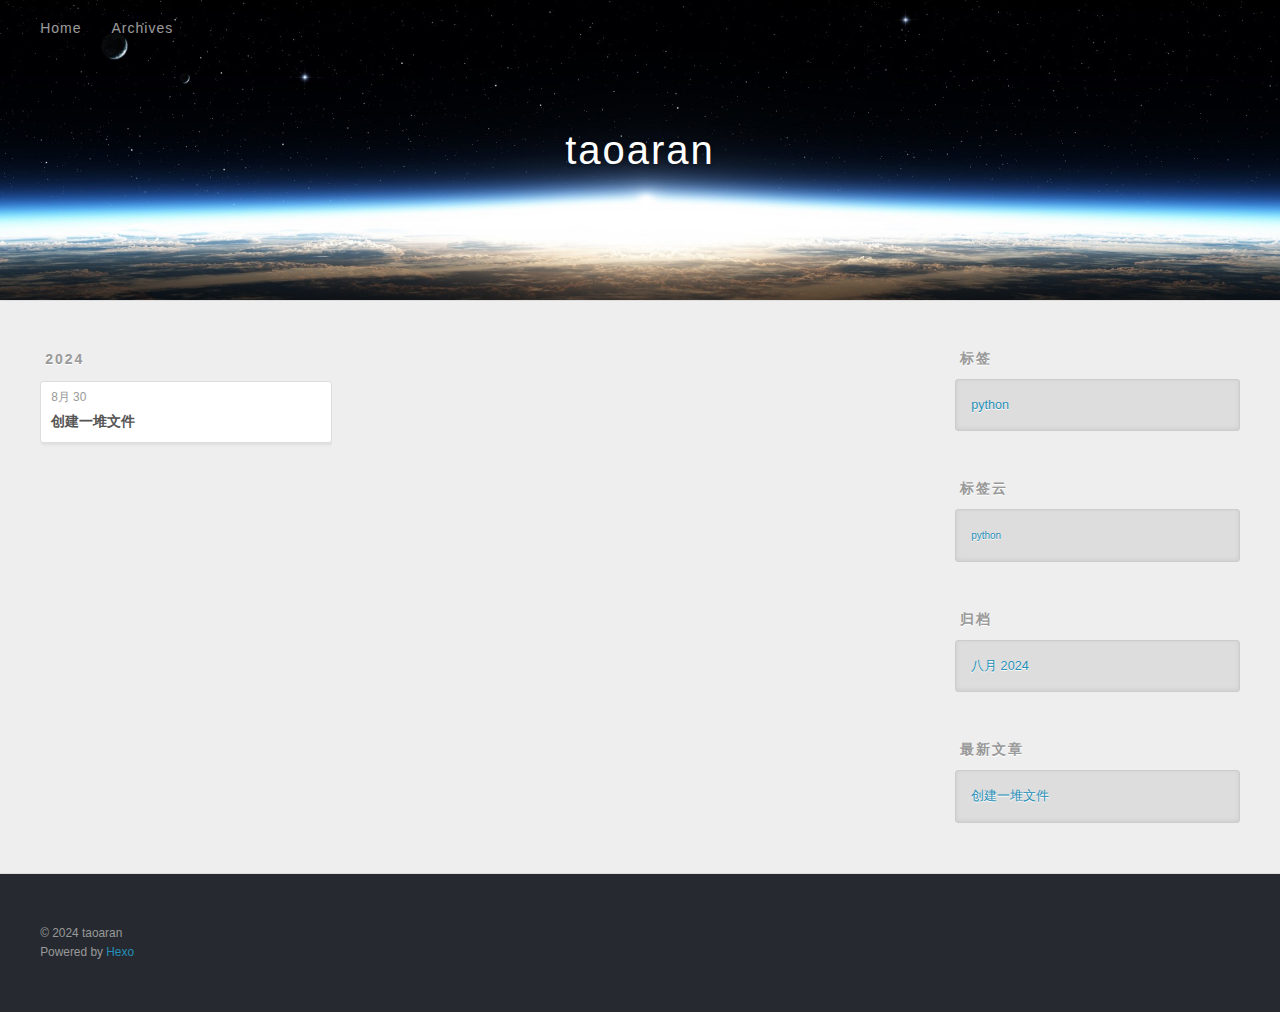
<file: archives/index.html>
<!DOCTYPE html>
<html>
<head>
  <meta charset="utf-8">
  
  
  <title>归档 | taoaran</title>
  <meta name="viewport" content="width=device-width, initial-scale=1, shrink-to-fit=no">
  <meta property="og:type" content="website">
<meta property="og:title" content="taoaran">
<meta property="og:url" content="http://example.com/archives/index.html">
<meta property="og:site_name" content="taoaran">
<meta property="og:locale" content="zh_CN">
<meta property="article:author" content="taoaran">
<meta name="twitter:card" content="summary">
  
    <link rel="alternate" href="/atom.xml" title="taoaran" type="application/atom+xml">
  
  
    <link rel="shortcut icon" href="/favicon.png">
  
  
  
<link rel="stylesheet" href="/css/style.css">

  
    
<link rel="stylesheet" href="/fancybox/jquery.fancybox.min.css">

  
  
<meta name="generator" content="Hexo 7.3.0"></head>

<body>
  <div id="container">
    <div id="wrap">
      <header id="header">
  <div id="banner"></div>
  <div id="header-outer" class="outer">
    <div id="header-title" class="inner">
      <h1 id="logo-wrap">
        <a href="/" id="logo">taoaran</a>
      </h1>
      
    </div>
    <div id="header-inner" class="inner">
      <nav id="main-nav">
        <a id="main-nav-toggle" class="nav-icon"><span class="fa fa-bars"></span></a>
        
          <a class="main-nav-link" href="/">Home</a>
        
          <a class="main-nav-link" href="/archives">Archives</a>
        
      </nav>
      <nav id="sub-nav">
        
        
          <a class="nav-icon" href="/atom.xml" title="RSS 订阅"><span class="fa fa-rss"></span></a>
        
        <a class="nav-icon nav-search-btn" title="搜索"><span class="fa fa-search"></span></a>
      </nav>
      <div id="search-form-wrap">
        <form action="//google.com/search" method="get" accept-charset="UTF-8" class="search-form"><input type="search" name="q" class="search-form-input" placeholder="搜索"><button type="submit" class="search-form-submit">&#xF002;</button><input type="hidden" name="sitesearch" value="http://example.com"></form>
      </div>
    </div>
  </div>
</header>

      <div class="outer">
        <section id="main">
  
  
    
    
      
      
      <section class="archives-wrap">
        <div class="archive-year-wrap">
          <a href="/archives/2024" class="archive-year">2024</a>
        </div>
        <div class="archives">
    
    <article class="archive-article archive-type-post">
  <div class="archive-article-inner">
    <header class="archive-article-header">
      <a href="/2024/08/30/%E5%88%9B%E5%BB%BA%E4%B8%80%E5%A0%86%E6%96%87%E4%BB%B6/" class="archive-article-date">
  <time class="dt-published" datetime="2024-08-30T00:57:39.000Z" itemprop="datePublished">8月 30</time>
</a>
      
  
    <h1 itemprop="name">
      <a class="archive-article-title" href="/2024/08/30/%E5%88%9B%E5%BB%BA%E4%B8%80%E5%A0%86%E6%96%87%E4%BB%B6/">创建一堆文件</a>
    </h1>
  

    </header>
  </div>
</article>
  
  
    </div></section>
  


</section>
        
          <aside id="sidebar">
  
    

  
    
  <div class="widget-wrap">
    <h3 class="widget-title">标签</h3>
    <div class="widget">
      <ul class="tag-list" itemprop="keywords"><li class="tag-list-item"><a class="tag-list-link" href="/tags/python/" rel="tag">python</a></li></ul>
    </div>
  </div>


  
    
  <div class="widget-wrap">
    <h3 class="widget-title">标签云</h3>
    <div class="widget tagcloud">
      <a href="/tags/python/" style="font-size: 10px;">python</a>
    </div>
  </div>

  
    
  <div class="widget-wrap">
    <h3 class="widget-title">归档</h3>
    <div class="widget">
      <ul class="archive-list"><li class="archive-list-item"><a class="archive-list-link" href="/archives/2024/08/">八月 2024</a></li></ul>
    </div>
  </div>


  
    
  <div class="widget-wrap">
    <h3 class="widget-title">最新文章</h3>
    <div class="widget">
      <ul>
        
          <li>
            <a href="/2024/08/30/%E5%88%9B%E5%BB%BA%E4%B8%80%E5%A0%86%E6%96%87%E4%BB%B6/">创建一堆文件</a>
          </li>
        
      </ul>
    </div>
  </div>

  
</aside>
        
      </div>
      <footer id="footer">
  
  <div class="outer">
    <div id="footer-info" class="inner">
      
      &copy; 2024 taoaran<br>
      Powered by <a href="https://hexo.io/" target="_blank">Hexo</a>
    </div>
  </div>
</footer>

    </div>
    <nav id="mobile-nav">
  
    <a href="/" class="mobile-nav-link">Home</a>
  
    <a href="/archives" class="mobile-nav-link">Archives</a>
  
</nav>
    


<script src="/js/jquery-3.6.4.min.js"></script>



  
<script src="/fancybox/jquery.fancybox.min.js"></script>




<script src="/js/script.js"></script>





  </div>
</body>
</html>
</file>
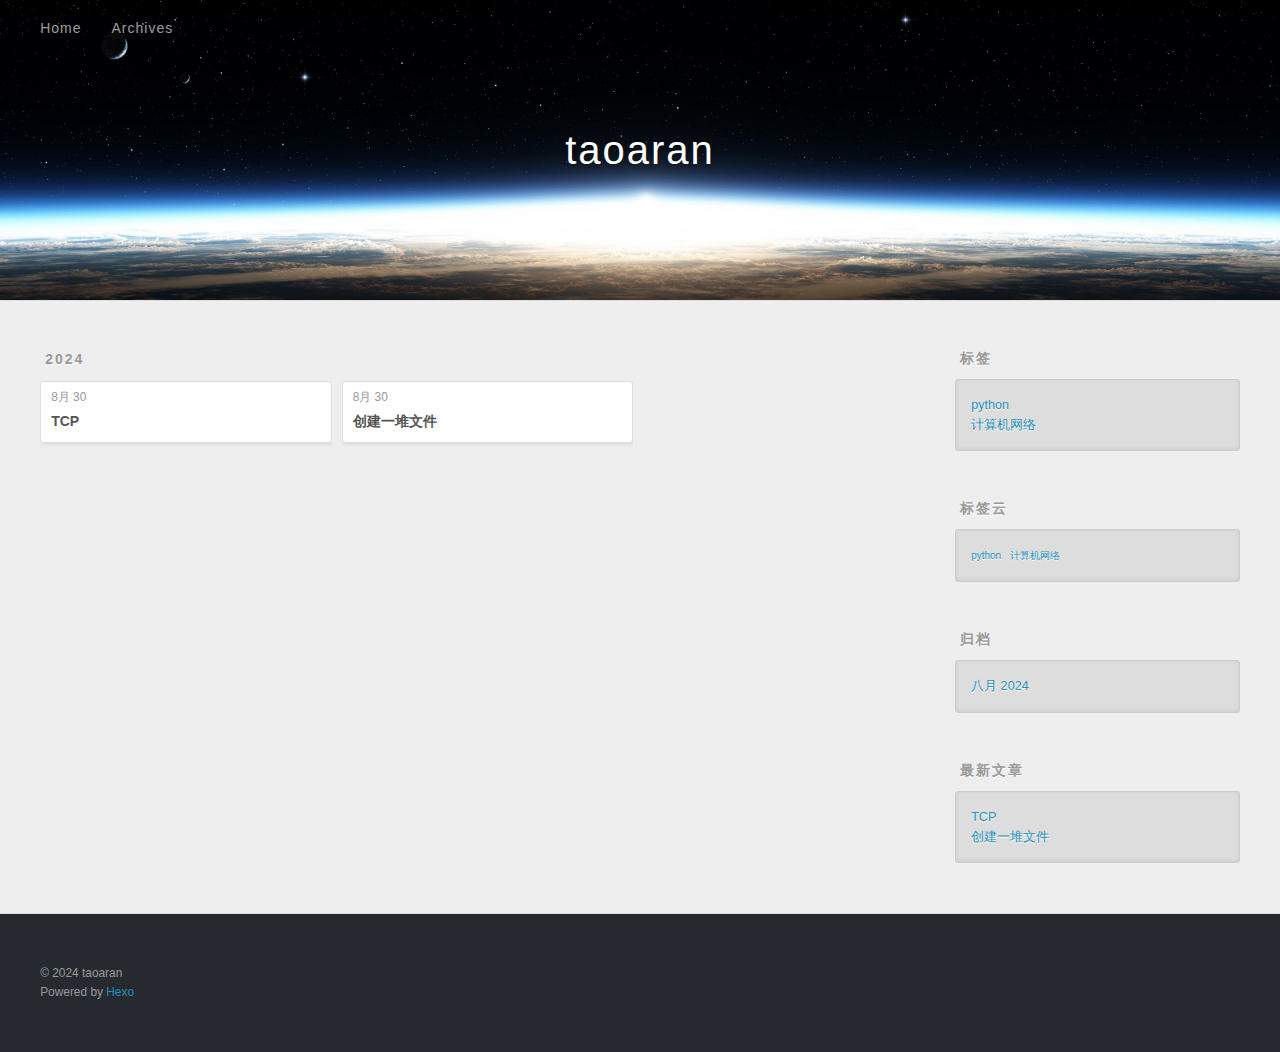
<file: archives/2024/index.html>
<!DOCTYPE html>
<html>
<head>
  <meta charset="utf-8">
  
  
  <title>归档: 2024 | taoaran</title>
  <meta name="viewport" content="width=device-width, initial-scale=1, shrink-to-fit=no">
  <meta property="og:type" content="website">
<meta property="og:title" content="taoaran">
<meta property="og:url" content="http://example.com/archives/2024/index.html">
<meta property="og:site_name" content="taoaran">
<meta property="og:locale" content="zh_CN">
<meta property="article:author" content="taoaran">
<meta name="twitter:card" content="summary">
  
    <link rel="alternate" href="/atom.xml" title="taoaran" type="application/atom+xml">
  
  
    <link rel="shortcut icon" href="/favicon.png">
  
  
  
<link rel="stylesheet" href="/css/style.css">

  
    
<link rel="stylesheet" href="/fancybox/jquery.fancybox.min.css">

  
  
<meta name="generator" content="Hexo 7.3.0"></head>

<body>
  <div id="container">
    <div id="wrap">
      <header id="header">
  <div id="banner"></div>
  <div id="header-outer" class="outer">
    <div id="header-title" class="inner">
      <h1 id="logo-wrap">
        <a href="/" id="logo">taoaran</a>
      </h1>
      
    </div>
    <div id="header-inner" class="inner">
      <nav id="main-nav">
        <a id="main-nav-toggle" class="nav-icon"><span class="fa fa-bars"></span></a>
        
          <a class="main-nav-link" href="/">Home</a>
        
          <a class="main-nav-link" href="/archives">Archives</a>
        
      </nav>
      <nav id="sub-nav">
        
        
          <a class="nav-icon" href="/atom.xml" title="RSS 订阅"><span class="fa fa-rss"></span></a>
        
        <a class="nav-icon nav-search-btn" title="搜索"><span class="fa fa-search"></span></a>
      </nav>
      <div id="search-form-wrap">
        <form action="//google.com/search" method="get" accept-charset="UTF-8" class="search-form"><input type="search" name="q" class="search-form-input" placeholder="搜索"><button type="submit" class="search-form-submit">&#xF002;</button><input type="hidden" name="sitesearch" value="http://example.com"></form>
      </div>
    </div>
  </div>
</header>

      <div class="outer">
        <section id="main">
  
  
    
    
      
      
      <section class="archives-wrap">
        <div class="archive-year-wrap">
          <a href="/archives/2024" class="archive-year">2024</a>
        </div>
        <div class="archives">
    
    <article class="archive-article archive-type-post">
  <div class="archive-article-inner">
    <header class="archive-article-header">
      <a href="/2024/08/30/TCP/" class="archive-article-date">
  <time class="dt-published" datetime="2024-08-30T03:12:48.000Z" itemprop="datePublished">8月 30</time>
</a>
      
  
    <h1 itemprop="name">
      <a class="archive-article-title" href="/2024/08/30/TCP/">TCP</a>
    </h1>
  

    </header>
  </div>
</article>
  
    
    
    <article class="archive-article archive-type-post">
  <div class="archive-article-inner">
    <header class="archive-article-header">
      <a href="/2024/08/30/%E5%88%9B%E5%BB%BA%E4%B8%80%E5%A0%86%E6%96%87%E4%BB%B6/" class="archive-article-date">
  <time class="dt-published" datetime="2024-08-30T00:57:39.000Z" itemprop="datePublished">8月 30</time>
</a>
      
  
    <h1 itemprop="name">
      <a class="archive-article-title" href="/2024/08/30/%E5%88%9B%E5%BB%BA%E4%B8%80%E5%A0%86%E6%96%87%E4%BB%B6/">创建一堆文件</a>
    </h1>
  

    </header>
  </div>
</article>
  
  
    </div></section>
  


</section>
        
          <aside id="sidebar">
  
    

  
    
  <div class="widget-wrap">
    <h3 class="widget-title">标签</h3>
    <div class="widget">
      <ul class="tag-list" itemprop="keywords"><li class="tag-list-item"><a class="tag-list-link" href="/tags/python/" rel="tag">python</a></li><li class="tag-list-item"><a class="tag-list-link" href="/tags/%E8%AE%A1%E7%AE%97%E6%9C%BA%E7%BD%91%E7%BB%9C/" rel="tag">计算机网络</a></li></ul>
    </div>
  </div>


  
    
  <div class="widget-wrap">
    <h3 class="widget-title">标签云</h3>
    <div class="widget tagcloud">
      <a href="/tags/python/" style="font-size: 10px;">python</a> <a href="/tags/%E8%AE%A1%E7%AE%97%E6%9C%BA%E7%BD%91%E7%BB%9C/" style="font-size: 10px;">计算机网络</a>
    </div>
  </div>

  
    
  <div class="widget-wrap">
    <h3 class="widget-title">归档</h3>
    <div class="widget">
      <ul class="archive-list"><li class="archive-list-item"><a class="archive-list-link" href="/archives/2024/08/">八月 2024</a></li></ul>
    </div>
  </div>


  
    
  <div class="widget-wrap">
    <h3 class="widget-title">最新文章</h3>
    <div class="widget">
      <ul>
        
          <li>
            <a href="/2024/08/30/TCP/">TCP</a>
          </li>
        
          <li>
            <a href="/2024/08/30/%E5%88%9B%E5%BB%BA%E4%B8%80%E5%A0%86%E6%96%87%E4%BB%B6/">创建一堆文件</a>
          </li>
        
      </ul>
    </div>
  </div>

  
</aside>
        
      </div>
      <footer id="footer">
  
  <div class="outer">
    <div id="footer-info" class="inner">
      
      &copy; 2024 taoaran<br>
      Powered by <a href="https://hexo.io/" target="_blank">Hexo</a>
    </div>
  </div>
</footer>

    </div>
    <nav id="mobile-nav">
  
    <a href="/" class="mobile-nav-link">Home</a>
  
    <a href="/archives" class="mobile-nav-link">Archives</a>
  
</nav>
    


<script src="/js/jquery-3.6.4.min.js"></script>



  
<script src="/fancybox/jquery.fancybox.min.js"></script>




<script src="/js/script.js"></script>





  </div>
</body>
</html>
</file>
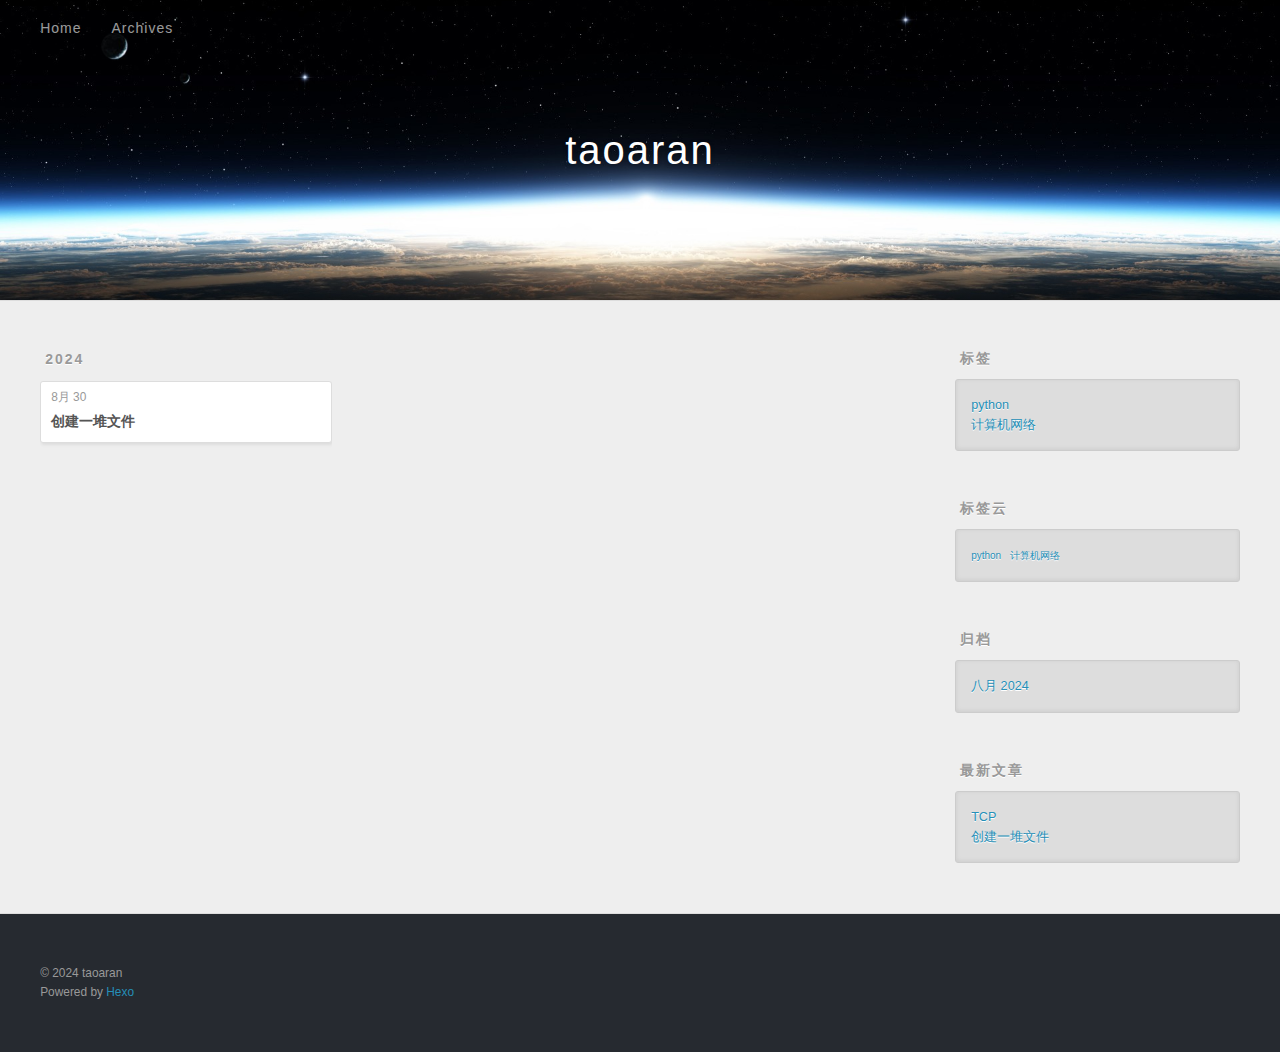
<file: tags/python/index.html>
<!DOCTYPE html>
<html>
<head>
  <meta charset="utf-8">
  
  
  <title>标签: python | taoaran</title>
  <meta name="viewport" content="width=device-width, initial-scale=1, shrink-to-fit=no">
  <meta property="og:type" content="website">
<meta property="og:title" content="taoaran">
<meta property="og:url" content="http://example.com/tags/python/index.html">
<meta property="og:site_name" content="taoaran">
<meta property="og:locale" content="zh_CN">
<meta property="article:author" content="taoaran">
<meta name="twitter:card" content="summary">
  
    <link rel="alternate" href="/atom.xml" title="taoaran" type="application/atom+xml">
  
  
    <link rel="shortcut icon" href="/favicon.png">
  
  
  
<link rel="stylesheet" href="/css/style.css">

  
    
<link rel="stylesheet" href="/fancybox/jquery.fancybox.min.css">

  
  
<meta name="generator" content="Hexo 7.3.0"></head>

<body>
  <div id="container">
    <div id="wrap">
      <header id="header">
  <div id="banner"></div>
  <div id="header-outer" class="outer">
    <div id="header-title" class="inner">
      <h1 id="logo-wrap">
        <a href="/" id="logo">taoaran</a>
      </h1>
      
    </div>
    <div id="header-inner" class="inner">
      <nav id="main-nav">
        <a id="main-nav-toggle" class="nav-icon"><span class="fa fa-bars"></span></a>
        
          <a class="main-nav-link" href="/">Home</a>
        
          <a class="main-nav-link" href="/archives">Archives</a>
        
      </nav>
      <nav id="sub-nav">
        
        
          <a class="nav-icon" href="/atom.xml" title="RSS 订阅"><span class="fa fa-rss"></span></a>
        
        <a class="nav-icon nav-search-btn" title="搜索"><span class="fa fa-search"></span></a>
      </nav>
      <div id="search-form-wrap">
        <form action="//google.com/search" method="get" accept-charset="UTF-8" class="search-form"><input type="search" name="q" class="search-form-input" placeholder="搜索"><button type="submit" class="search-form-submit">&#xF002;</button><input type="hidden" name="sitesearch" value="http://example.com"></form>
      </div>
    </div>
  </div>
</header>

      <div class="outer">
        <section id="main">
  
  
    
    
      
      
      <section class="archives-wrap">
        <div class="archive-year-wrap">
          <a href="/archives/2024" class="archive-year">2024</a>
        </div>
        <div class="archives">
    
    <article class="archive-article archive-type-post">
  <div class="archive-article-inner">
    <header class="archive-article-header">
      <a href="/2024/08/30/%E5%88%9B%E5%BB%BA%E4%B8%80%E5%A0%86%E6%96%87%E4%BB%B6/" class="archive-article-date">
  <time class="dt-published" datetime="2024-08-30T00:57:39.000Z" itemprop="datePublished">8月 30</time>
</a>
      
  
    <h1 itemprop="name">
      <a class="archive-article-title" href="/2024/08/30/%E5%88%9B%E5%BB%BA%E4%B8%80%E5%A0%86%E6%96%87%E4%BB%B6/">创建一堆文件</a>
    </h1>
  

    </header>
  </div>
</article>
  
  
    </div></section>
  


</section>
        
          <aside id="sidebar">
  
    

  
    
  <div class="widget-wrap">
    <h3 class="widget-title">标签</h3>
    <div class="widget">
      <ul class="tag-list" itemprop="keywords"><li class="tag-list-item"><a class="tag-list-link" href="/tags/python/" rel="tag">python</a></li><li class="tag-list-item"><a class="tag-list-link" href="/tags/%E8%AE%A1%E7%AE%97%E6%9C%BA%E7%BD%91%E7%BB%9C/" rel="tag">计算机网络</a></li></ul>
    </div>
  </div>


  
    
  <div class="widget-wrap">
    <h3 class="widget-title">标签云</h3>
    <div class="widget tagcloud">
      <a href="/tags/python/" style="font-size: 10px;">python</a> <a href="/tags/%E8%AE%A1%E7%AE%97%E6%9C%BA%E7%BD%91%E7%BB%9C/" style="font-size: 10px;">计算机网络</a>
    </div>
  </div>

  
    
  <div class="widget-wrap">
    <h3 class="widget-title">归档</h3>
    <div class="widget">
      <ul class="archive-list"><li class="archive-list-item"><a class="archive-list-link" href="/archives/2024/08/">八月 2024</a></li></ul>
    </div>
  </div>


  
    
  <div class="widget-wrap">
    <h3 class="widget-title">最新文章</h3>
    <div class="widget">
      <ul>
        
          <li>
            <a href="/2024/08/30/TCP/">TCP</a>
          </li>
        
          <li>
            <a href="/2024/08/30/%E5%88%9B%E5%BB%BA%E4%B8%80%E5%A0%86%E6%96%87%E4%BB%B6/">创建一堆文件</a>
          </li>
        
      </ul>
    </div>
  </div>

  
</aside>
        
      </div>
      <footer id="footer">
  
  <div class="outer">
    <div id="footer-info" class="inner">
      
      &copy; 2024 taoaran<br>
      Powered by <a href="https://hexo.io/" target="_blank">Hexo</a>
    </div>
  </div>
</footer>

    </div>
    <nav id="mobile-nav">
  
    <a href="/" class="mobile-nav-link">Home</a>
  
    <a href="/archives" class="mobile-nav-link">Archives</a>
  
</nav>
    


<script src="/js/jquery-3.6.4.min.js"></script>



  
<script src="/fancybox/jquery.fancybox.min.js"></script>




<script src="/js/script.js"></script>





  </div>
</body>
</html>
</file>
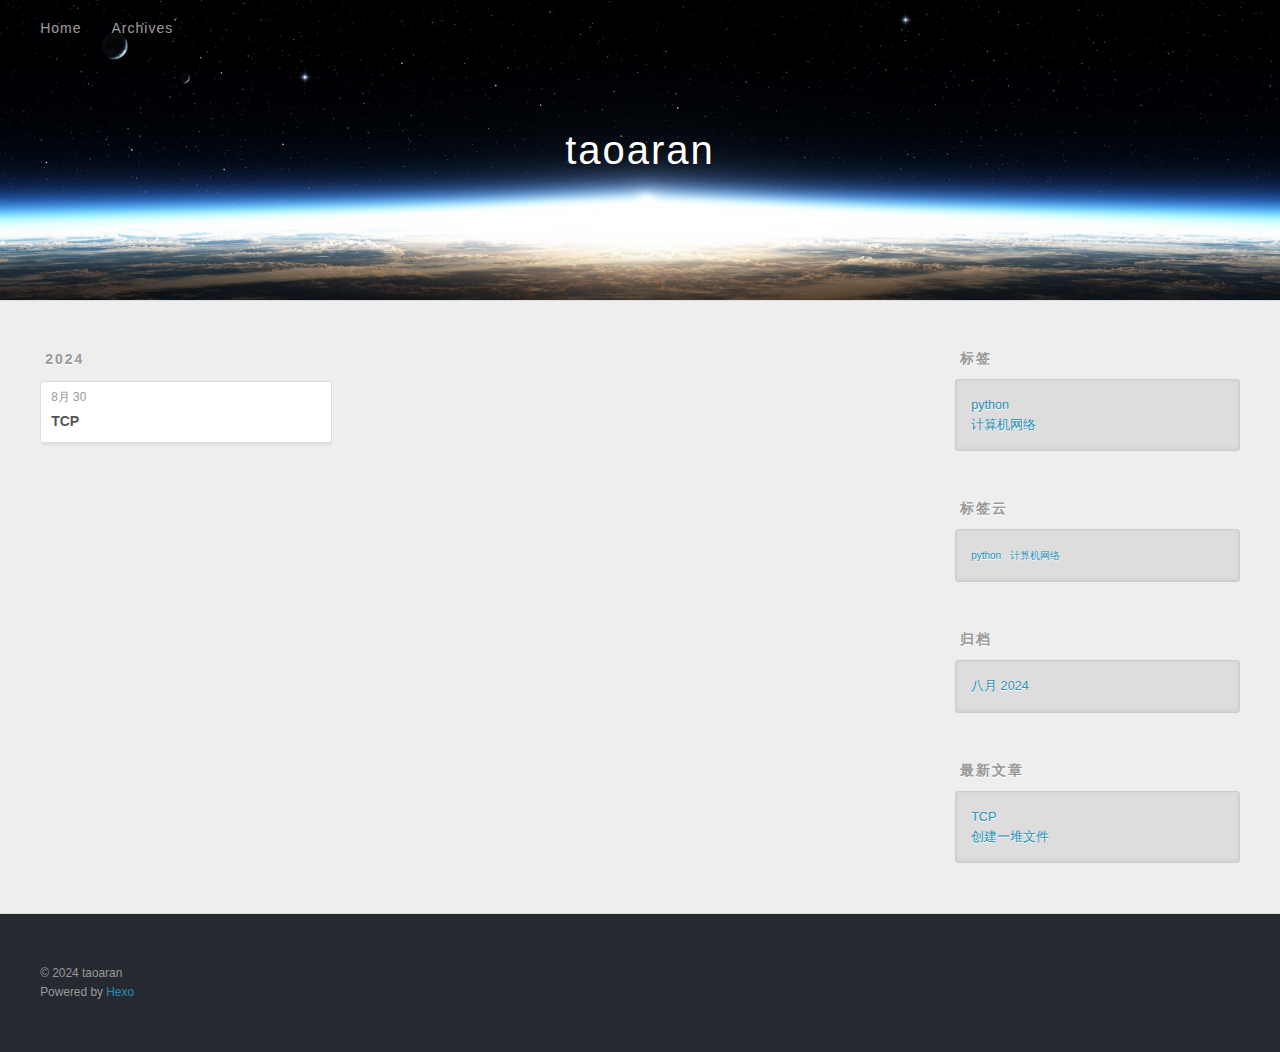
<file: tags/计算机网络/index.html>
<!DOCTYPE html>
<html>
<head>
  <meta charset="utf-8">
  
  
  <title>标签: 计算机网络 | taoaran</title>
  <meta name="viewport" content="width=device-width, initial-scale=1, shrink-to-fit=no">
  <meta property="og:type" content="website">
<meta property="og:title" content="taoaran">
<meta property="og:url" content="http://example.com/tags/%E8%AE%A1%E7%AE%97%E6%9C%BA%E7%BD%91%E7%BB%9C/index.html">
<meta property="og:site_name" content="taoaran">
<meta property="og:locale" content="zh_CN">
<meta property="article:author" content="taoaran">
<meta name="twitter:card" content="summary">
  
    <link rel="alternate" href="/atom.xml" title="taoaran" type="application/atom+xml">
  
  
    <link rel="shortcut icon" href="/favicon.png">
  
  
  
<link rel="stylesheet" href="/css/style.css">

  
    
<link rel="stylesheet" href="/fancybox/jquery.fancybox.min.css">

  
  
<meta name="generator" content="Hexo 7.3.0"></head>

<body>
  <div id="container">
    <div id="wrap">
      <header id="header">
  <div id="banner"></div>
  <div id="header-outer" class="outer">
    <div id="header-title" class="inner">
      <h1 id="logo-wrap">
        <a href="/" id="logo">taoaran</a>
      </h1>
      
    </div>
    <div id="header-inner" class="inner">
      <nav id="main-nav">
        <a id="main-nav-toggle" class="nav-icon"><span class="fa fa-bars"></span></a>
        
          <a class="main-nav-link" href="/">Home</a>
        
          <a class="main-nav-link" href="/archives">Archives</a>
        
      </nav>
      <nav id="sub-nav">
        
        
          <a class="nav-icon" href="/atom.xml" title="RSS 订阅"><span class="fa fa-rss"></span></a>
        
        <a class="nav-icon nav-search-btn" title="搜索"><span class="fa fa-search"></span></a>
      </nav>
      <div id="search-form-wrap">
        <form action="//google.com/search" method="get" accept-charset="UTF-8" class="search-form"><input type="search" name="q" class="search-form-input" placeholder="搜索"><button type="submit" class="search-form-submit">&#xF002;</button><input type="hidden" name="sitesearch" value="http://example.com"></form>
      </div>
    </div>
  </div>
</header>

      <div class="outer">
        <section id="main">
  
  
    
    
      
      
      <section class="archives-wrap">
        <div class="archive-year-wrap">
          <a href="/archives/2024" class="archive-year">2024</a>
        </div>
        <div class="archives">
    
    <article class="archive-article archive-type-post">
  <div class="archive-article-inner">
    <header class="archive-article-header">
      <a href="/2024/08/30/TCP/" class="archive-article-date">
  <time class="dt-published" datetime="2024-08-30T03:12:48.000Z" itemprop="datePublished">8月 30</time>
</a>
      
  
    <h1 itemprop="name">
      <a class="archive-article-title" href="/2024/08/30/TCP/">TCP</a>
    </h1>
  

    </header>
  </div>
</article>
  
  
    </div></section>
  


</section>
        
          <aside id="sidebar">
  
    

  
    
  <div class="widget-wrap">
    <h3 class="widget-title">标签</h3>
    <div class="widget">
      <ul class="tag-list" itemprop="keywords"><li class="tag-list-item"><a class="tag-list-link" href="/tags/python/" rel="tag">python</a></li><li class="tag-list-item"><a class="tag-list-link" href="/tags/%E8%AE%A1%E7%AE%97%E6%9C%BA%E7%BD%91%E7%BB%9C/" rel="tag">计算机网络</a></li></ul>
    </div>
  </div>


  
    
  <div class="widget-wrap">
    <h3 class="widget-title">标签云</h3>
    <div class="widget tagcloud">
      <a href="/tags/python/" style="font-size: 10px;">python</a> <a href="/tags/%E8%AE%A1%E7%AE%97%E6%9C%BA%E7%BD%91%E7%BB%9C/" style="font-size: 10px;">计算机网络</a>
    </div>
  </div>

  
    
  <div class="widget-wrap">
    <h3 class="widget-title">归档</h3>
    <div class="widget">
      <ul class="archive-list"><li class="archive-list-item"><a class="archive-list-link" href="/archives/2024/08/">八月 2024</a></li></ul>
    </div>
  </div>


  
    
  <div class="widget-wrap">
    <h3 class="widget-title">最新文章</h3>
    <div class="widget">
      <ul>
        
          <li>
            <a href="/2024/08/30/TCP/">TCP</a>
          </li>
        
          <li>
            <a href="/2024/08/30/%E5%88%9B%E5%BB%BA%E4%B8%80%E5%A0%86%E6%96%87%E4%BB%B6/">创建一堆文件</a>
          </li>
        
      </ul>
    </div>
  </div>

  
</aside>
        
      </div>
      <footer id="footer">
  
  <div class="outer">
    <div id="footer-info" class="inner">
      
      &copy; 2024 taoaran<br>
      Powered by <a href="https://hexo.io/" target="_blank">Hexo</a>
    </div>
  </div>
</footer>

    </div>
    <nav id="mobile-nav">
  
    <a href="/" class="mobile-nav-link">Home</a>
  
    <a href="/archives" class="mobile-nav-link">Archives</a>
  
</nav>
    


<script src="/js/jquery-3.6.4.min.js"></script>



  
<script src="/fancybox/jquery.fancybox.min.js"></script>




<script src="/js/script.js"></script>





  </div>
</body>
</html>
</file>
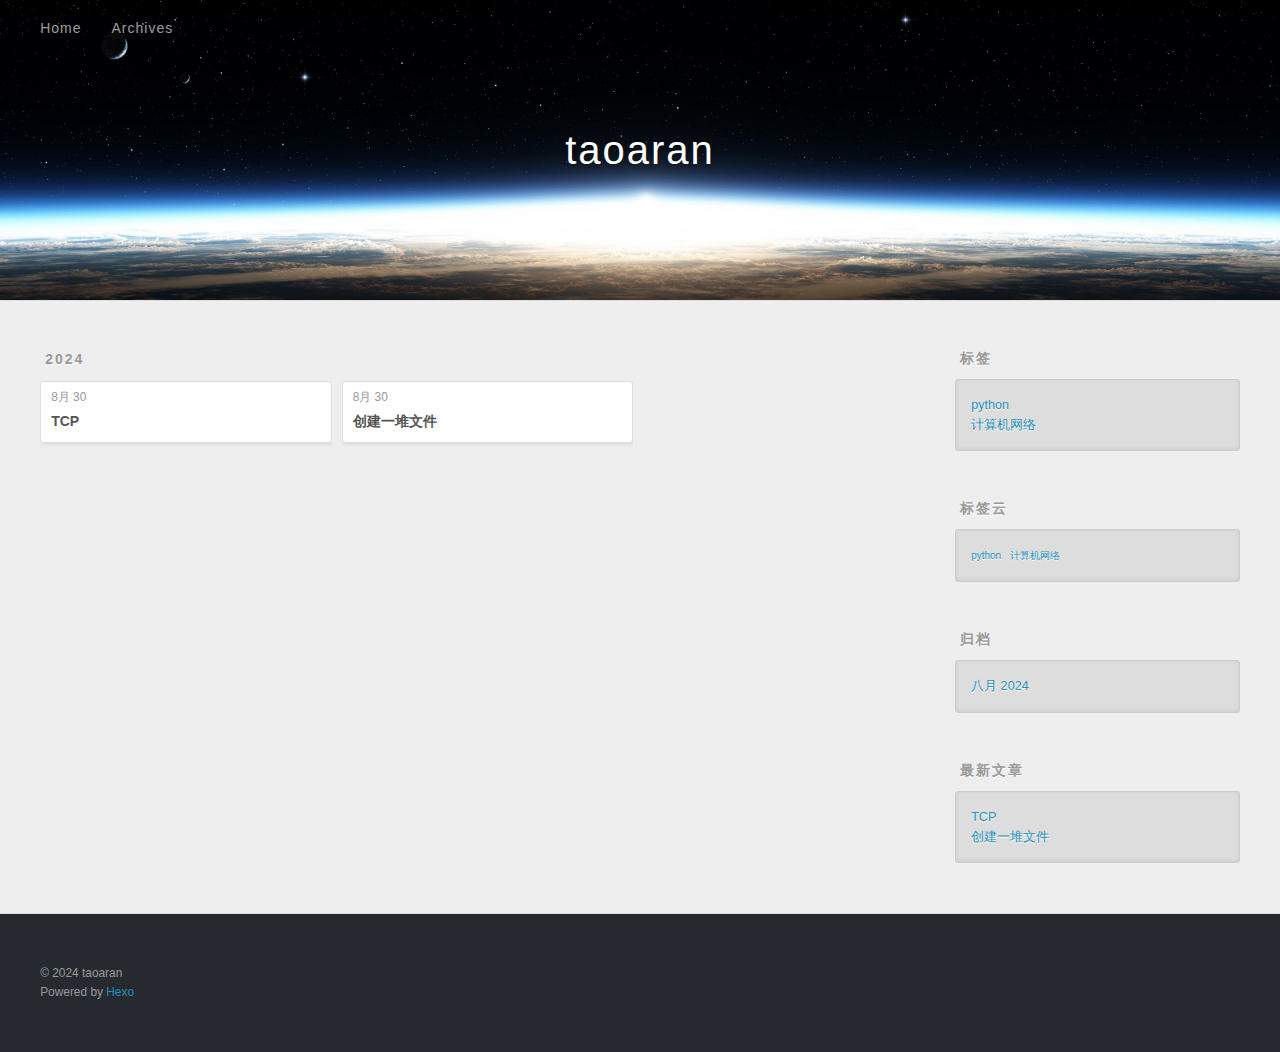
<file: archives/2024/08/index.html>
<!DOCTYPE html>
<html>
<head>
  <meta charset="utf-8">
  
  
  <title>归档: 2024/8 | taoaran</title>
  <meta name="viewport" content="width=device-width, initial-scale=1, shrink-to-fit=no">
  <meta property="og:type" content="website">
<meta property="og:title" content="taoaran">
<meta property="og:url" content="http://example.com/archives/2024/08/index.html">
<meta property="og:site_name" content="taoaran">
<meta property="og:locale" content="zh_CN">
<meta property="article:author" content="taoaran">
<meta name="twitter:card" content="summary">
  
    <link rel="alternate" href="/atom.xml" title="taoaran" type="application/atom+xml">
  
  
    <link rel="shortcut icon" href="/favicon.png">
  
  
  
<link rel="stylesheet" href="/css/style.css">

  
    
<link rel="stylesheet" href="/fancybox/jquery.fancybox.min.css">

  
  
<meta name="generator" content="Hexo 7.3.0"></head>

<body>
  <div id="container">
    <div id="wrap">
      <header id="header">
  <div id="banner"></div>
  <div id="header-outer" class="outer">
    <div id="header-title" class="inner">
      <h1 id="logo-wrap">
        <a href="/" id="logo">taoaran</a>
      </h1>
      
    </div>
    <div id="header-inner" class="inner">
      <nav id="main-nav">
        <a id="main-nav-toggle" class="nav-icon"><span class="fa fa-bars"></span></a>
        
          <a class="main-nav-link" href="/">Home</a>
        
          <a class="main-nav-link" href="/archives">Archives</a>
        
      </nav>
      <nav id="sub-nav">
        
        
          <a class="nav-icon" href="/atom.xml" title="RSS 订阅"><span class="fa fa-rss"></span></a>
        
        <a class="nav-icon nav-search-btn" title="搜索"><span class="fa fa-search"></span></a>
      </nav>
      <div id="search-form-wrap">
        <form action="//google.com/search" method="get" accept-charset="UTF-8" class="search-form"><input type="search" name="q" class="search-form-input" placeholder="搜索"><button type="submit" class="search-form-submit">&#xF002;</button><input type="hidden" name="sitesearch" value="http://example.com"></form>
      </div>
    </div>
  </div>
</header>

      <div class="outer">
        <section id="main">
  
  
    
    
      
      
      <section class="archives-wrap">
        <div class="archive-year-wrap">
          <a href="/archives/2024" class="archive-year">2024</a>
        </div>
        <div class="archives">
    
    <article class="archive-article archive-type-post">
  <div class="archive-article-inner">
    <header class="archive-article-header">
      <a href="/2024/08/30/TCP/" class="archive-article-date">
  <time class="dt-published" datetime="2024-08-30T03:12:48.000Z" itemprop="datePublished">8月 30</time>
</a>
      
  
    <h1 itemprop="name">
      <a class="archive-article-title" href="/2024/08/30/TCP/">TCP</a>
    </h1>
  

    </header>
  </div>
</article>
  
    
    
    <article class="archive-article archive-type-post">
  <div class="archive-article-inner">
    <header class="archive-article-header">
      <a href="/2024/08/30/%E5%88%9B%E5%BB%BA%E4%B8%80%E5%A0%86%E6%96%87%E4%BB%B6/" class="archive-article-date">
  <time class="dt-published" datetime="2024-08-30T00:57:39.000Z" itemprop="datePublished">8月 30</time>
</a>
      
  
    <h1 itemprop="name">
      <a class="archive-article-title" href="/2024/08/30/%E5%88%9B%E5%BB%BA%E4%B8%80%E5%A0%86%E6%96%87%E4%BB%B6/">创建一堆文件</a>
    </h1>
  

    </header>
  </div>
</article>
  
  
    </div></section>
  


</section>
        
          <aside id="sidebar">
  
    

  
    
  <div class="widget-wrap">
    <h3 class="widget-title">标签</h3>
    <div class="widget">
      <ul class="tag-list" itemprop="keywords"><li class="tag-list-item"><a class="tag-list-link" href="/tags/python/" rel="tag">python</a></li><li class="tag-list-item"><a class="tag-list-link" href="/tags/%E8%AE%A1%E7%AE%97%E6%9C%BA%E7%BD%91%E7%BB%9C/" rel="tag">计算机网络</a></li></ul>
    </div>
  </div>


  
    
  <div class="widget-wrap">
    <h3 class="widget-title">标签云</h3>
    <div class="widget tagcloud">
      <a href="/tags/python/" style="font-size: 10px;">python</a> <a href="/tags/%E8%AE%A1%E7%AE%97%E6%9C%BA%E7%BD%91%E7%BB%9C/" style="font-size: 10px;">计算机网络</a>
    </div>
  </div>

  
    
  <div class="widget-wrap">
    <h3 class="widget-title">归档</h3>
    <div class="widget">
      <ul class="archive-list"><li class="archive-list-item"><a class="archive-list-link" href="/archives/2024/08/">八月 2024</a></li></ul>
    </div>
  </div>


  
    
  <div class="widget-wrap">
    <h3 class="widget-title">最新文章</h3>
    <div class="widget">
      <ul>
        
          <li>
            <a href="/2024/08/30/TCP/">TCP</a>
          </li>
        
          <li>
            <a href="/2024/08/30/%E5%88%9B%E5%BB%BA%E4%B8%80%E5%A0%86%E6%96%87%E4%BB%B6/">创建一堆文件</a>
          </li>
        
      </ul>
    </div>
  </div>

  
</aside>
        
      </div>
      <footer id="footer">
  
  <div class="outer">
    <div id="footer-info" class="inner">
      
      &copy; 2024 taoaran<br>
      Powered by <a href="https://hexo.io/" target="_blank">Hexo</a>
    </div>
  </div>
</footer>

    </div>
    <nav id="mobile-nav">
  
    <a href="/" class="mobile-nav-link">Home</a>
  
    <a href="/archives" class="mobile-nav-link">Archives</a>
  
</nav>
    


<script src="/js/jquery-3.6.4.min.js"></script>



  
<script src="/fancybox/jquery.fancybox.min.js"></script>




<script src="/js/script.js"></script>





  </div>
</body>
</html>
</file>
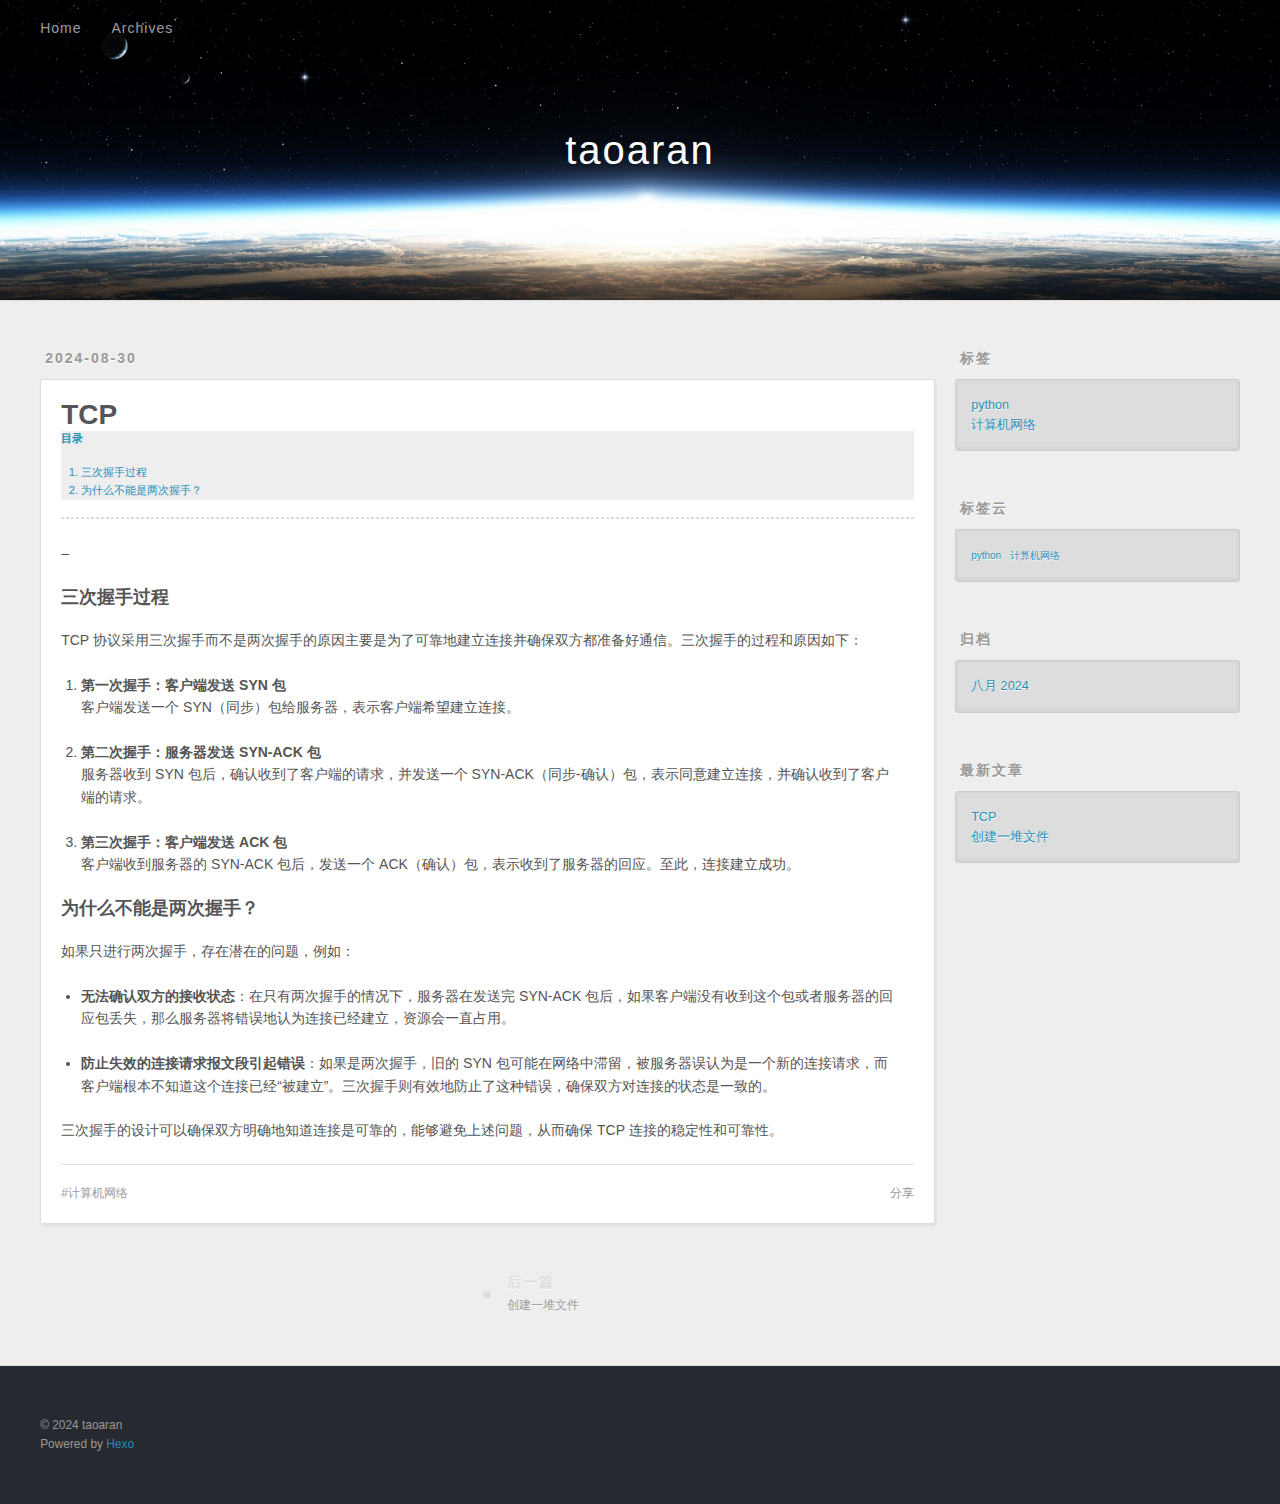
<file: 2024/08/30/TCP/index.html>
<!DOCTYPE html>
<html>
<head>
  <meta charset="utf-8">
  
  
  <title>TCP | taoaran</title>
  <meta name="viewport" content="width=device-width, initial-scale=1, shrink-to-fit=no">
  <meta name="description" content="– 三次握手过程TCP 协议采用三次握手而不是两次握手的原因主要是为了可靠地建立连接并确保双方都准备好通信。三次握手的过程和原因如下：  第一次握手：客户端发送 SYN 包客户端发送一个 SYN（同步）包给服务器，表示客户端希望建立连接。  第二次握手：服务器发送 SYN-ACK 包服务器收到 SYN 包后，确认收到了客户端的请求，并发送一个 SYN-ACK（同步-确认）包，表示同意建立连接，并">
<meta property="og:type" content="article">
<meta property="og:title" content="TCP">
<meta property="og:url" content="http://example.com/2024/08/30/TCP/index.html">
<meta property="og:site_name" content="taoaran">
<meta property="og:description" content="– 三次握手过程TCP 协议采用三次握手而不是两次握手的原因主要是为了可靠地建立连接并确保双方都准备好通信。三次握手的过程和原因如下：  第一次握手：客户端发送 SYN 包客户端发送一个 SYN（同步）包给服务器，表示客户端希望建立连接。  第二次握手：服务器发送 SYN-ACK 包服务器收到 SYN 包后，确认收到了客户端的请求，并发送一个 SYN-ACK（同步-确认）包，表示同意建立连接，并">
<meta property="og:locale" content="zh_CN">
<meta property="article:published_time" content="2024-08-30T03:12:48.000Z">
<meta property="article:modified_time" content="2024-08-30T03:14:12.749Z">
<meta property="article:author" content="taoaran">
<meta property="article:tag" content="计算机网络">
<meta name="twitter:card" content="summary">
  
    <link rel="alternate" href="/atom.xml" title="taoaran" type="application/atom+xml">
  
  
    <link rel="shortcut icon" href="/favicon.png">
  
  
  
<link rel="stylesheet" href="/css/style.css">

  
    
<link rel="stylesheet" href="/fancybox/jquery.fancybox.min.css">

  
  
<meta name="generator" content="Hexo 7.3.0"></head>

<body>
  <div id="container">
    <div id="wrap">
      <header id="header">
  <div id="banner"></div>
  <div id="header-outer" class="outer">
    <div id="header-title" class="inner">
      <h1 id="logo-wrap">
        <a href="/" id="logo">taoaran</a>
      </h1>
      
    </div>
    <div id="header-inner" class="inner">
      <nav id="main-nav">
        <a id="main-nav-toggle" class="nav-icon"><span class="fa fa-bars"></span></a>
        
          <a class="main-nav-link" href="/">Home</a>
        
          <a class="main-nav-link" href="/archives">Archives</a>
        
      </nav>
      <nav id="sub-nav">
        
        
          <a class="nav-icon" href="/atom.xml" title="RSS 订阅"><span class="fa fa-rss"></span></a>
        
        <a class="nav-icon nav-search-btn" title="搜索"><span class="fa fa-search"></span></a>
      </nav>
      <div id="search-form-wrap">
        <form action="//google.com/search" method="get" accept-charset="UTF-8" class="search-form"><input type="search" name="q" class="search-form-input" placeholder="搜索"><button type="submit" class="search-form-submit">&#xF002;</button><input type="hidden" name="sitesearch" value="http://example.com"></form>
      </div>
    </div>
  </div>
</header>

      <div class="outer">
        <section id="main"><article id="post-TCP" class="h-entry article article-type-post" itemprop="blogPost" itemscope itemtype="https://schema.org/BlogPosting">
  <div class="article-meta">
    <a href="/2024/08/30/TCP/" class="article-date">
  <time class="dt-published" datetime="2024-08-30T03:12:48.000Z" itemprop="datePublished">2024-08-30</time>
</a>
    
  </div>
  <div class="article-inner">
    
    
      <header class="article-header">
        
  
    <h1 class="p-name article-title" itemprop="headline name">
      TCP
    </h1>
  

      </header>
    
    <div class="e-content article-entry" itemprop="articleBody">
      
	
    <div id="toc">
        <strong class="sidebar-title">目录</strong>
        <ol class="toc"><li class="toc-item toc-level-3"><a class="toc-link" href="#%E4%B8%89%E6%AC%A1%E6%8F%A1%E6%89%8B%E8%BF%87%E7%A8%8B"><span class="toc-text">三次握手过程</span></a></li><li class="toc-item toc-level-3"><a class="toc-link" href="#%E4%B8%BA%E4%BB%80%E4%B9%88%E4%B8%8D%E8%83%BD%E6%98%AF%E4%B8%A4%E6%AC%A1%E6%8F%A1%E6%89%8B%EF%BC%9F"><span class="toc-text">为什么不能是两次握手？</span></a></li></ol>
    </div>


        <hr>
<p>–</p>
<h3 id="三次握手过程"><a href="#三次握手过程" class="headerlink" title="三次握手过程"></a>三次握手过程</h3><p>TCP 协议采用三次握手而不是两次握手的原因主要是为了可靠地建立连接并确保双方都准备好通信。三次握手的过程和原因如下：</p>
<ol>
<li><p><strong>第一次握手：客户端发送 SYN 包</strong><br>客户端发送一个 SYN（同步）包给服务器，表示客户端希望建立连接。</p>
</li>
<li><p><strong>第二次握手：服务器发送 SYN-ACK 包</strong><br>服务器收到 SYN 包后，确认收到了客户端的请求，并发送一个 SYN-ACK（同步-确认）包，表示同意建立连接，并确认收到了客户端的请求。</p>
</li>
<li><p><strong>第三次握手：客户端发送 ACK 包</strong><br>客户端收到服务器的 SYN-ACK 包后，发送一个 ACK（确认）包，表示收到了服务器的回应。至此，连接建立成功。</p>
</li>
</ol>
<h3 id="为什么不能是两次握手？"><a href="#为什么不能是两次握手？" class="headerlink" title="为什么不能是两次握手？"></a>为什么不能是两次握手？</h3><p>如果只进行两次握手，存在潜在的问题，例如：  </p>
<ul>
<li><p><strong>无法确认双方的接收状态</strong>：在只有两次握手的情况下，服务器在发送完 SYN-ACK 包后，如果客户端没有收到这个包或者服务器的回应包丢失，那么服务器将错误地认为连接已经建立，资源会一直占用。</p>
</li>
<li><p><strong>防止失效的连接请求报文段引起错误</strong>：如果是两次握手，旧的 SYN 包可能在网络中滞留，被服务器误认为是一个新的连接请求，而客户端根本不知道这个连接已经“被建立”。三次握手则有效地防止了这种错误，确保双方对连接的状态是一致的。</p>
</li>
</ul>
<p>三次握手的设计可以确保双方明确地知道连接是可靠的，能够避免上述问题，从而确保 TCP 连接的稳定性和可靠性。</p>

      
    </div>
    <footer class="article-footer">
      <a data-url="http://example.com/2024/08/30/TCP/" data-id="cm0g548re0000jwlt2dqna1lt" data-title="TCP" class="article-share-link"><span class="fa fa-share">分享</span></a>
      
      
      
  <ul class="article-tag-list" itemprop="keywords"><li class="article-tag-list-item"><a class="article-tag-list-link" href="/tags/%E8%AE%A1%E7%AE%97%E6%9C%BA%E7%BD%91%E7%BB%9C/" rel="tag">计算机网络</a></li></ul>

    </footer>
  </div>
  
    
<nav id="article-nav">
  
  
    <a href="/2024/08/30/%E5%88%9B%E5%BB%BA%E4%B8%80%E5%A0%86%E6%96%87%E4%BB%B6/" id="article-nav-older" class="article-nav-link-wrap">
      <strong class="article-nav-caption">后一篇</strong>
      <div class="article-nav-title">创建一堆文件</div>
    </a>
  
</nav>

  
</article>


</section>
        
          <aside id="sidebar">
  
    

  
    
  <div class="widget-wrap">
    <h3 class="widget-title">标签</h3>
    <div class="widget">
      <ul class="tag-list" itemprop="keywords"><li class="tag-list-item"><a class="tag-list-link" href="/tags/python/" rel="tag">python</a></li><li class="tag-list-item"><a class="tag-list-link" href="/tags/%E8%AE%A1%E7%AE%97%E6%9C%BA%E7%BD%91%E7%BB%9C/" rel="tag">计算机网络</a></li></ul>
    </div>
  </div>


  
    
  <div class="widget-wrap">
    <h3 class="widget-title">标签云</h3>
    <div class="widget tagcloud">
      <a href="/tags/python/" style="font-size: 10px;">python</a> <a href="/tags/%E8%AE%A1%E7%AE%97%E6%9C%BA%E7%BD%91%E7%BB%9C/" style="font-size: 10px;">计算机网络</a>
    </div>
  </div>

  
    
  <div class="widget-wrap">
    <h3 class="widget-title">归档</h3>
    <div class="widget">
      <ul class="archive-list"><li class="archive-list-item"><a class="archive-list-link" href="/archives/2024/08/">八月 2024</a></li></ul>
    </div>
  </div>


  
    
  <div class="widget-wrap">
    <h3 class="widget-title">最新文章</h3>
    <div class="widget">
      <ul>
        
          <li>
            <a href="/2024/08/30/TCP/">TCP</a>
          </li>
        
          <li>
            <a href="/2024/08/30/%E5%88%9B%E5%BB%BA%E4%B8%80%E5%A0%86%E6%96%87%E4%BB%B6/">创建一堆文件</a>
          </li>
        
      </ul>
    </div>
  </div>

  
</aside>
        
      </div>
      <footer id="footer">
  
  <div class="outer">
    <div id="footer-info" class="inner">
      
      &copy; 2024 taoaran<br>
      Powered by <a href="https://hexo.io/" target="_blank">Hexo</a>
    </div>
  </div>
</footer>

    </div>
    <nav id="mobile-nav">
  
    <a href="/" class="mobile-nav-link">Home</a>
  
    <a href="/archives" class="mobile-nav-link">Archives</a>
  
</nav>
    


<script src="/js/jquery-3.6.4.min.js"></script>



  
<script src="/fancybox/jquery.fancybox.min.js"></script>




<script src="/js/script.js"></script>





  </div>
</body>
</html>
</file>
<file: css/style.css>
body {
  width: 100%;
}
body:before,
body:after {
  content: "";
  display: table;
}
body:after {
  clear: both;
}
html,
body,
div,
span,
applet,
object,
iframe,
h1,
h2,
h3,
h4,
h5,
h6,
p,
blockquote,
pre,
a,
abbr,
acronym,
address,
big,
cite,
code,
del,
dfn,
em,
img,
ins,
kbd,
q,
s,
samp,
small,
strike,
strong,
sub,
sup,
tt,
var,
dl,
dt,
dd,
ol,
ul,
li,
fieldset,
form,
label,
legend,
table,
caption,
tbody,
tfoot,
thead,
tr,
th,
td {
  margin: 0;
  padding: 0;
  border: 0;
  outline: 0;
  font-weight: inherit;
  font-style: inherit;
  font-family: inherit;
  font-size: 100%;
  vertical-align: baseline;
}
body {
  line-height: 1;
  color: #000;
  background: #fff;
}
ol,
ul {
  list-style: none;
}
table {
  border-collapse: separate;
  border-spacing: 0;
  vertical-align: middle;
}
caption,
th,
td {
  text-align: left;
  font-weight: normal;
  vertical-align: middle;
}
a img {
  border: none;
}
input,
button {
  margin: 0;
  padding: 0;
}
input::-moz-focus-inner,
button::-moz-focus-inner {
  border: 0;
  padding: 0;
}
html,
body,
#container {
  height: 100%;
}
body {
  background: #eee;
  font: 14px -apple-system, BlinkMacSystemFont, "Segoe UI", "Roboto", "Oxygen", "Ubuntu", "Cantarell", "Fira Sans", "Droid Sans", "Helvetica Neue", sans-serif;
  -webkit-text-size-adjust: 100%;
}
.outer {
  max-width: 1220px;
  margin: 0 auto;
  padding: 0 20px;
}
.outer:before,
.outer:after {
  content: "";
  display: table;
}
.outer:after {
  clear: both;
}
.inner {
  display: inline;
  float: left;
  width: 98.33333333333333%;
  margin: 0 0.833333333333333%;
}
.left,
.alignleft {
  float: left;
}
.right,
.alignright {
  float: right;
}
.clear {
  clear: both;
}
#container {
  position: relative;
}
.mobile-nav-on {
  overflow: hidden;
}
#wrap {
  height: 100%;
  width: 100%;
  position: absolute;
  top: 0;
  left: 0;
  -webkit-transition: 0.2s ease-out;
  -moz-transition: 0.2s ease-out;
  -ms-transition: 0.2s ease-out;
  transition: 0.2s ease-out;
  z-index: 1;
  background: #eee;
}
.mobile-nav-on #wrap {
  left: 280px;
}
@media screen and (min-width: 768px) {
  #main {
    display: inline;
    float: left;
    width: 73.33333333333333%;
    margin: 0 0.833333333333333%;
  }
}
.article-date,
.article-category-link,
.archive-year,
.widget-title {
  text-decoration: none;
  text-transform: uppercase;
  letter-spacing: 2px;
  color: #999;
  margin-bottom: 1em;
  margin-left: 5px;
  line-height: 1em;
  text-shadow: 0 1px #fff;
  font-weight: bold;
}
.article-inner,
.archive-article-inner {
  background: #fff;
  -webkit-box-shadow: 1px 2px 3px #ddd;
  box-shadow: 1px 2px 3px #ddd;
  border: 1px solid #ddd;
  border-radius: 3px;
}
.article-entry h1,
.widget h1 {
  font-size: 2em;
}
.article-entry h2,
.widget h2 {
  font-size: 1.5em;
}
.article-entry h3,
.widget h3 {
  font-size: 1.3em;
}
.article-entry h4,
.widget h4 {
  font-size: 1.2em;
}
.article-entry h5,
.widget h5 {
  font-size: 1em;
}
.article-entry h6,
.widget h6 {
  font-size: 1em;
  color: #999;
}
.article-entry hr,
.widget hr {
  border: 1px dashed #ddd;
}
.article-entry strong,
.widget strong {
  font-weight: bold;
}
.article-entry em,
.widget em,
.article-entry cite,
.widget cite {
  font-style: italic;
}
.article-entry sup,
.widget sup,
.article-entry sub,
.widget sub {
  font-size: 0.75em;
  line-height: 0;
  position: relative;
  vertical-align: baseline;
}
.article-entry sup,
.widget sup {
  top: -0.5em;
}
.article-entry sub,
.widget sub {
  bottom: -0.2em;
}
.article-entry small,
.widget small {
  font-size: 0.85em;
}
.article-entry acronym,
.widget acronym,
.article-entry abbr,
.widget abbr {
  border-bottom: 1px dotted;
}
.article-entry ul,
.widget ul,
.article-entry ol,
.widget ol,
.article-entry dl,
.widget dl {
  margin: 0 20px;
  line-height: 1.6em;
}
.article-entry ul ul,
.widget ul ul,
.article-entry ol ul,
.widget ol ul,
.article-entry ul ol,
.widget ul ol,
.article-entry ol ol,
.widget ol ol {
  margin-top: 0;
  margin-bottom: 0;
}
.article-entry ul,
.widget ul {
  list-style: disc;
}
.article-entry ol,
.widget ol {
  list-style: decimal;
}
.article-entry dt,
.widget dt {
  font-weight: bold;
}
#header {
  height: 300px;
  position: relative;
  border-bottom: 1px solid #ddd;
}
#header:before,
#header:after {
  content: "";
  position: absolute;
  left: 0;
  right: 0;
  height: 40px;
}
#header:before {
  top: 0;
  background: -webkit-linear-gradient(rgba(0,0,0,0.2), transparent);
  background: -moz-linear-gradient(rgba(0,0,0,0.2), transparent);
  background: -ms-linear-gradient(rgba(0,0,0,0.2), transparent);
  background: linear-gradient(rgba(0,0,0,0.2), transparent);
}
#header:after {
  bottom: 0;
  background: -webkit-linear-gradient(transparent, rgba(0,0,0,0.2));
  background: -moz-linear-gradient(transparent, rgba(0,0,0,0.2));
  background: -ms-linear-gradient(transparent, rgba(0,0,0,0.2));
  background: linear-gradient(transparent, rgba(0,0,0,0.2));
}
#header-outer {
  height: 100%;
  position: relative;
}
#header-inner {
  position: relative;
  overflow: hidden;
}
#banner {
  position: absolute;
  top: 0;
  left: 0;
  width: 100%;
  height: 100%;
  background: url("images/banner.jpg") center #000;
  background-size: cover;
  z-index: -1;
}
#header-title {
  text-align: center;
  height: 40px;
  position: absolute;
  top: 50%;
  left: 0;
  margin-top: -20px;
}
#logo,
#subtitle {
  text-decoration: none;
  color: #fff;
  font-weight: 300;
  text-shadow: 0 1px 4px rgba(0,0,0,0.3);
}
#logo {
  font-size: 40px;
  line-height: 40px;
  letter-spacing: 2px;
}
#subtitle {
  font-size: 16px;
  line-height: 16px;
  letter-spacing: 1px;
}
#subtitle-wrap {
  margin-top: 16px;
}
#main-nav {
  float: left;
  margin-left: -15px;
}
.nav-icon,
.main-nav-link {
  float: left;
  color: #fff;
  opacity: 0.6;
  text-decoration: none;
  text-shadow: 0 1px rgba(0,0,0,0.2);
  -webkit-transition: opacity 0.2s;
  -moz-transition: opacity 0.2s;
  -ms-transition: opacity 0.2s;
  transition: opacity 0.2s;
  display: block;
  padding: 20px 15px;
}
.nav-icon:hover,
.main-nav-link:hover {
  opacity: 1;
}
.nav-icon {
  text-align: center;
  font-size: 14px;
  width: 14px;
  height: 14px;
  padding: 20px 15px;
  position: relative;
  cursor: pointer;
}
.main-nav-link {
  font-weight: 300;
  letter-spacing: 1px;
}
@media screen and (max-width: 479px) {
  .main-nav-link {
    display: none;
  }
}
#main-nav-toggle {
  display: none;
}
@media screen and (max-width: 479px) {
  #main-nav-toggle {
    display: block;
  }
}
#sub-nav {
  float: right;
  margin-right: -15px;
}
#search-form-wrap {
  position: absolute;
  top: 15px;
  width: 150px;
  height: 30px;
  right: -150px;
  opacity: 0;
  -webkit-transition: 0.2s ease-out;
  -moz-transition: 0.2s ease-out;
  -ms-transition: 0.2s ease-out;
  transition: 0.2s ease-out;
}
#search-form-wrap.on {
  opacity: 1;
  right: 0;
}
@media screen and (max-width: 479px) {
  #search-form-wrap {
    width: 100%;
    right: -100%;
  }
}
.search-form {
  position: absolute;
  top: 0;
  left: 0;
  right: 0;
  background: #fff;
  padding: 5px 15px;
  border-radius: 15px;
  -webkit-box-shadow: 0 0 10px rgba(0,0,0,0.3);
  box-shadow: 0 0 10px rgba(0,0,0,0.3);
}
.search-form-input {
  border: none;
  background: none;
  color: #555;
  width: 100%;
  font: 13px -apple-system, BlinkMacSystemFont, "Segoe UI", "Roboto", "Oxygen", "Ubuntu", "Cantarell", "Fira Sans", "Droid Sans", "Helvetica Neue", sans-serif;
  outline: none;
}
.search-form-input::-webkit-search-results-decoration,
.search-form-input::-webkit-search-cancel-button {
  -webkit-appearance: none;
}
.search-form-submit {
  position: absolute;
  top: 50%;
  right: 10px;
  margin-top: -7px;
  font: 13px ForkAwesome;
  border: none;
  background: none;
  color: #bbb;
  cursor: pointer;
}
.search-form-submit:hover,
.search-form-submit:focus {
  color: #777;
}
.article {
  margin: 50px 0;
}
.article-inner {
  overflow: hidden;
}
.article-meta:before,
.article-meta:after {
  content: "";
  display: table;
}
.article-meta:after {
  clear: both;
}
.article-date {
  float: left;
}
.article-category {
  float: left;
  line-height: 1em;
  color: #ccc;
  text-shadow: 0 1px #fff;
  margin-left: 8px;
}
.article-category:before {
  content: "\2022";
}
.article-category-link {
  margin: 0 12px 1em;
}
.article-header {
  padding: 20px 20px 0;
}
.article-title {
  text-decoration: none;
  font-size: 2em;
  font-weight: bold;
  color: #555;
  line-height: 1.1em;
  -webkit-transition: color 0.2s;
  -moz-transition: color 0.2s;
  -ms-transition: color 0.2s;
  transition: color 0.2s;
}
a.article-title:hover {
  color: #258fb8;
}
.article-entry {
  color: #555;
  padding: 0 20px;
}
.article-entry:before,
.article-entry:after {
  content: "";
  display: table;
}
.article-entry:after {
  clear: both;
}
.article-entry p,
.article-entry table {
  line-height: 1.6em;
  margin: 1.6em 0;
}
.article-entry h1,
.article-entry h2,
.article-entry h3,
.article-entry h4,
.article-entry h5,
.article-entry h6 {
  font-weight: bold;
}
.article-entry h1,
.article-entry h2,
.article-entry h3,
.article-entry h4,
.article-entry h5,
.article-entry h6 {
  line-height: 1.1em;
  margin: 1.1em 0;
}
.article-entry a {
  color: #258fb8;
  text-decoration: none;
}
.article-entry a:hover {
  text-decoration: underline;
}
.article-entry ul,
.article-entry ol,
.article-entry dl {
  margin-top: 1.6em;
  margin-bottom: 1.6em;
}
.article-entry img,
.article-entry video {
  max-width: 100%;
  height: auto;
  display: block;
  margin: auto;
}
.article-entry iframe {
  border: none;
}
.article-entry table {
  width: 100%;
  border-collapse: collapse;
  border-spacing: 0;
}
.article-entry th {
  font-weight: bold;
  border-bottom: 3px solid #ddd;
  padding-bottom: 0.5em;
}
.article-entry td {
  border-bottom: 1px solid #ddd;
  padding: 10px 0;
}
.article-entry blockquote {
  font-family: Georgia, "Times New Roman", serif;
  margin: 1.6em 20px;
  text-align: center;
}
.article-entry blockquote footer {
  font-size: 14px;
  margin: 1.6em 0;
  font-family: -apple-system, BlinkMacSystemFont, "Segoe UI", "Roboto", "Oxygen", "Ubuntu", "Cantarell", "Fira Sans", "Droid Sans", "Helvetica Neue", sans-serif;
}
.article-entry blockquote footer cite:before {
  content: "—";
  padding: 0 0.5em;
}
.article-entry .pullquote {
  text-align: left;
  width: 45%;
  margin: 0;
}
.article-entry .pullquote.left {
  margin-left: 0.5em;
  margin-right: 1em;
}
.article-entry .pullquote.right {
  margin-right: 0.5em;
  margin-left: 1em;
}
.article-entry .caption {
  color: #999;
  display: block;
  font-size: 0.9em;
  margin-top: 0.5em;
  position: relative;
  text-align: center;
}
.article-entry .video-container {
  position: relative;
  padding-top: 56.25%;
  height: 0;
  overflow: hidden;
}
.article-entry .video-container iframe,
.article-entry .video-container object,
.article-entry .video-container embed {
  position: absolute;
  top: 0;
  left: 0;
  width: 100%;
  height: 100%;
  margin-top: 0;
}
.article-more-link a {
  display: inline-block;
  line-height: 1em;
  padding: 6px 15px;
  border-radius: 15px;
  background: #eee;
  color: #999;
  text-shadow: 0 1px #fff;
  text-decoration: none;
}
.article-more-link a:hover {
  background: #258fb8;
  color: #fff;
  text-decoration: none;
  text-shadow: 0 1px #1e7293;
}
.article-footer {
  font-size: 0.85em;
  line-height: 1.6em;
  border-top: 1px solid #ddd;
  padding-top: 1.6em;
  margin: 0 20px 20px;
}
.article-footer:before,
.article-footer:after {
  content: "";
  display: table;
}
.article-footer:after {
  clear: both;
}
.article-footer a {
  color: #999;
  text-decoration: none;
}
.article-footer a:hover {
  color: #555;
}
.article-tag-list-item {
  float: left;
  margin-right: 10px;
}
.article-tag-list-link:before {
  content: "#";
}
.article-comment-link {
  float: right;
}
.article-comment-link:before {
  padding-right: 8px;
}
.article-share-link {
  cursor: pointer;
  float: right;
  margin-left: 20px;
}
.article-share-link:before {
  padding-right: 6px;
}
#article-nav {
  position: relative;
}
#article-nav:before,
#article-nav:after {
  content: "";
  display: table;
}
#article-nav:after {
  clear: both;
}
@media screen and (min-width: 768px) {
  #article-nav {
    margin: 50px 0;
  }
  #article-nav:before {
    width: 8px;
    height: 8px;
    position: absolute;
    top: 50%;
    left: 50%;
    margin-top: -4px;
    margin-left: -4px;
    content: "";
    border-radius: 50%;
    background: #ddd;
    -webkit-box-shadow: 0 1px 2px #fff;
    box-shadow: 0 1px 2px #fff;
  }
}
.article-nav-link-wrap {
  text-decoration: none;
  text-shadow: 0 1px #fff;
  color: #999;
  -webkit-box-sizing: border-box;
  -moz-box-sizing: border-box;
  box-sizing: border-box;
  margin-top: 50px;
  text-align: center;
  display: block;
}
.article-nav-link-wrap:hover {
  color: #555;
}
@media screen and (min-width: 768px) {
  .article-nav-link-wrap {
    width: 50%;
    margin-top: 0;
  }
}
@media screen and (min-width: 768px) {
  #article-nav-newer {
    float: left;
    text-align: right;
    padding-right: 20px;
  }
}
@media screen and (min-width: 768px) {
  #article-nav-older {
    float: right;
    text-align: left;
    padding-left: 20px;
  }
}
.article-nav-caption {
  text-transform: uppercase;
  letter-spacing: 2px;
  color: #ddd;
  line-height: 1em;
  font-weight: bold;
}
#article-nav-newer .article-nav-caption {
  margin-right: -2px;
}
.article-nav-title {
  font-size: 0.85em;
  line-height: 1.6em;
  margin-top: 0.5em;
}
.article-share-box {
  position: absolute;
  display: none;
  background: #fff;
  -webkit-box-shadow: 1px 2px 10px rgba(0,0,0,0.2);
  box-shadow: 1px 2px 10px rgba(0,0,0,0.2);
  border-radius: 3px;
  margin-left: -145px;
  overflow: hidden;
  z-index: 1;
}
.article-share-box.on {
  display: block;
}
.article-share-input {
  width: 100%;
  background: none;
  -webkit-box-sizing: border-box;
  -moz-box-sizing: border-box;
  box-sizing: border-box;
  font: 14px -apple-system, BlinkMacSystemFont, "Segoe UI", "Roboto", "Oxygen", "Ubuntu", "Cantarell", "Fira Sans", "Droid Sans", "Helvetica Neue", sans-serif;
  padding: 0 15px;
  color: #555;
  outline: none;
  border: 1px solid #ddd;
  border-radius: 3px 3px 0 0;
  height: 36px;
  line-height: 36px;
}
.article-share-links {
  background: #eee;
}
.article-share-links:before,
.article-share-links:after {
  content: "";
  display: table;
}
.article-share-links:after {
  clear: both;
}
.article-share-twitter,
.article-share-facebook,
.article-share-pinterest,
.article-share-linkedin {
  width: 50px;
  height: 36px;
  display: block;
  float: left;
  position: relative;
  color: #999;
  text-shadow: 0 1px #fff;
}
.article-share-twitter:before,
.article-share-facebook:before,
.article-share-pinterest:before,
.article-share-linkedin:before {
  font-size: 20px;
  width: 20px;
  height: 20px;
  position: absolute;
  top: 50%;
  left: 50%;
  margin-top: -10px;
  margin-left: -10px;
  text-align: center;
}
.article-share-twitter:hover,
.article-share-facebook:hover,
.article-share-pinterest:hover,
.article-share-linkedin:hover {
  color: #fff;
}
.article-share-twitter:hover {
  background: #00aced;
  text-shadow: 0 1px #008abe;
}
.article-share-facebook:hover {
  background: #3b5998;
  text-shadow: 0 1px #2f477a;
}
.article-share-pinterest:hover {
  background: #cb2027;
  text-shadow: 0 1px #a21a1f;
}
.article-share-linkedin:hover {
  background: #0077b5;
  text-shadow: 0 1px #005f91;
}
.article-gallery {
  background: #000;
  position: relative;
}
.article-gallery-photos {
  position: relative;
  overflow: hidden;
}
.article-gallery-img {
  display: none;
  max-width: 100%;
}
.article-gallery-img:first-child {
  display: block;
}
.article-gallery-img.loaded {
  position: absolute;
  display: block;
}
.article-gallery-img img {
  display: block;
  max-width: 100%;
  margin: 0 auto;
}
#toc {
  background-color: #eee;
  font-size: 0.8em;
  color: #258fb8;
}
#toc .toc-link {
  list-style: none;
}
#toc .toc-child {
  list-style: none;
}
#comments {
  background: #fff;
  -webkit-box-shadow: 1px 2px 3px #ddd;
  box-shadow: 1px 2px 3px #ddd;
  padding: 20px;
  border: 1px solid #ddd;
  border-radius: 3px;
  margin: 50px 0;
}
#comments a {
  color: #258fb8;
}
.archives-wrap {
  margin: 50px 0;
}
.archives:before,
.archives:after {
  content: "";
  display: table;
}
.archives:after {
  clear: both;
}
.archive-year-wrap {
  margin-bottom: 1em;
}
.archives {
  -webkit-column-gap: 10px;
  -moz-column-gap: 10px;
  column-gap: 10px;
}
@media screen and (min-width: 480px) and (max-width: 767px) {
  .archives {
    -webkit-column-count: 2;
    -moz-column-count: 2;
    column-count: 2;
  }
}
@media screen and (min-width: 768px) {
  .archives {
    -webkit-column-count: 3;
    -moz-column-count: 3;
    column-count: 3;
  }
}
.archive-article {
  -webkit-column-break-inside: avoid;
  page-break-inside: avoid;
  overflow: hidden;
  break-inside: avoid-column;
}
.archive-article-inner {
  padding: 10px;
  margin-bottom: 15px;
}
.archive-article-title {
  text-decoration: none;
  font-weight: bold;
  color: #555;
  -webkit-transition: color 0.2s;
  -moz-transition: color 0.2s;
  -ms-transition: color 0.2s;
  transition: color 0.2s;
  line-height: 1.6em;
}
.archive-article-title:hover {
  color: #258fb8;
}
.archive-article-footer {
  margin-top: 1em;
}
.archive-article-date {
  color: #999;
  text-decoration: none;
  font-size: 0.85em;
  line-height: 1em;
  margin-bottom: 0.5em;
  display: block;
}
#page-nav {
  margin: 50px auto;
  background: #fff;
  -webkit-box-shadow: 1px 2px 3px #ddd;
  box-shadow: 1px 2px 3px #ddd;
  border: 1px solid #ddd;
  border-radius: 3px;
  text-align: center;
  color: #999;
  overflow: hidden;
}
#page-nav:before,
#page-nav:after {
  content: "";
  display: table;
}
#page-nav:after {
  clear: both;
}
#page-nav a,
#page-nav span {
  padding: 10px 20px;
  line-height: 1;
  height: 2ex;
}
#page-nav a {
  color: #999;
  text-decoration: none;
}
#page-nav a:hover {
  background: #999;
  color: #fff;
}
#page-nav .prev {
  float: left;
}
#page-nav .next {
  float: right;
}
#page-nav .page-number {
  display: inline-block;
}
@media screen and (max-width: 479px) {
  #page-nav .page-number {
    display: none;
  }
}
#page-nav .current {
  color: #555;
  font-weight: bold;
}
#page-nav .space {
  color: #ddd;
}
#footer {
  background: #262a30;
  padding: 50px 0;
  border-top: 1px solid #ddd;
  color: #999;
}
#footer a {
  color: #258fb8;
  text-decoration: none;
}
#footer a:hover {
  text-decoration: underline;
}
#footer-info {
  line-height: 1.6em;
  font-size: 0.85em;
}
.article-entry pre,
.article-entry .highlight {
  background: #2d2d2d;
  margin: 0 -20px;
  padding: 15px 20px;
  border-style: solid;
  border-color: #ddd;
  border-width: 1px 0;
  overflow: auto;
  color: #ccc;
  line-height: 22.400000000000002px;
}
.article-entry .highlight .gutter pre,
.article-entry .gist .gist-file .gist-data .line-numbers {
  color: #666;
  font-size: 0.85em;
}
.article-entry pre,
.article-entry code {
  font-family: "Source Code Pro", Consolas, Monaco, Menlo, Consolas, monospace;
}
.article-entry code {
  background: #eee;
  text-shadow: 0 1px #fff;
  padding: 0 0.3em;
}
.article-entry pre code {
  background: none;
  text-shadow: none;
  padding: 0;
}
.article-entry .highlight pre {
  border: none;
  margin: 0;
  padding: 0;
}
.article-entry .highlight table {
  margin: 0;
  width: auto;
}
.article-entry .highlight td {
  border: none;
  padding: 0;
}
.article-entry .highlight figcaption {
  font-size: 0.85em;
  color: #999;
  line-height: 1em;
  margin-bottom: 1em;
}
.article-entry .highlight figcaption:before,
.article-entry .highlight figcaption:after {
  content: "";
  display: table;
}
.article-entry .highlight figcaption:after {
  clear: both;
}
.article-entry .highlight figcaption a {
  float: right;
}
.article-entry .highlight .gutter {
  -moz-user-select: none;
  -ms-user-select: none;
  -webkit-user-select: none;
  -webkit-user-select: none;
  -moz-user-select: none;
  -ms-user-select: none;
  user-select: none;
}
.article-entry .highlight .gutter pre {
  text-align: right;
  padding-right: 20px;
}
.article-entry .highlight .line {
  height: 22.400000000000002px;
}
.article-entry .highlight .line.marked {
  background: #515151;
}
.article-entry .gist {
  margin: 0 -20px;
  border-style: solid;
  border-color: #ddd;
  border-width: 1px 0;
  background: #2d2d2d;
  padding: 15px 20px 15px 0;
}
.article-entry .gist .gist-file {
  border: none;
  font-family: "Source Code Pro", Consolas, Monaco, Menlo, Consolas, monospace;
  margin: 0;
}
.article-entry .gist .gist-file .gist-data {
  background: none;
  border: none;
}
.article-entry .gist .gist-file .gist-data .line-numbers {
  background: none;
  border: none;
  padding: 0 20px 0 0;
}
.article-entry .gist .gist-file .gist-data .line-data {
  padding: 0 !important;
}
.article-entry .gist .gist-file .highlight {
  margin: 0;
  padding: 0;
  border: none;
}
.article-entry .gist .gist-file .gist-meta {
  background: #2d2d2d;
  color: #999;
  font: 0.85em -apple-system, BlinkMacSystemFont, "Segoe UI", "Roboto", "Oxygen", "Ubuntu", "Cantarell", "Fira Sans", "Droid Sans", "Helvetica Neue", sans-serif;
  text-shadow: 0 0;
  padding: 0;
  margin-top: 1em;
  margin-left: 20px;
}
.article-entry .gist .gist-file .gist-meta a {
  color: #258fb8;
  font-weight: normal;
}
.article-entry .gist .gist-file .gist-meta a:hover {
  text-decoration: underline;
}
pre .comment,
pre .title {
  color: #999;
}
pre .variable,
pre .attribute,
pre .tag,
pre .regexp,
pre .ruby .constant,
pre .xml .tag .title,
pre .xml .pi,
pre .xml .doctype,
pre .html .doctype,
pre .css .id,
pre .css .class,
pre .css .pseudo {
  color: #f2777a;
}
pre .number,
pre .preprocessor,
pre .built_in,
pre .literal,
pre .params,
pre .constant {
  color: #f99157;
}
pre .class,
pre .ruby .class .title,
pre .css .rules .attribute {
  color: #9c9;
}
pre .string,
pre .value,
pre .inheritance,
pre .header,
pre .ruby .symbol,
pre .xml .cdata {
  color: #9c9;
}
pre .css .hexcolor {
  color: #6cc;
}
pre .function,
pre .python .decorator,
pre .python .title,
pre .ruby .function .title,
pre .ruby .title .keyword,
pre .perl .sub,
pre .javascript .title,
pre .coffeescript .title {
  color: #69c;
}
pre .keyword,
pre .javascript .function {
  color: #c9c;
}
@media screen and (max-width: 479px) {
  #mobile-nav {
    position: absolute;
    top: 0;
    left: 0;
    width: 280px;
    height: 100%;
    background: #191919;
    border-right: 1px solid #fff;
  }
}
@media screen and (max-width: 479px) {
  .mobile-nav-link {
    display: block;
    color: #999;
    text-decoration: none;
    padding: 15px 20px;
    font-weight: bold;
  }
  .mobile-nav-link:hover {
    color: #fff;
  }
}
@media screen and (min-width: 768px) {
  #sidebar {
    display: inline;
    float: left;
    width: 23.333333333333332%;
    margin: 0 0.833333333333333%;
  }
}
.widget-wrap {
  margin: 50px 0;
}
.widget {
  color: #777;
  text-shadow: 0 1px #fff;
  background: #ddd;
  -webkit-box-shadow: 0 -1px 4px #ccc inset;
  box-shadow: 0 -1px 4px #ccc inset;
  border: 1px solid #ccc;
  padding: 15px;
  border-radius: 3px;
}
.widget a {
  color: #258fb8;
  text-decoration: none;
}
.widget a:hover {
  text-decoration: underline;
}
.widget ul ul,
.widget ol ul,
.widget dl ul,
.widget ul ol,
.widget ol ol,
.widget dl ol,
.widget ul dl,
.widget ol dl,
.widget dl dl {
  margin-left: 15px;
  list-style: disc;
}
.widget {
  line-height: 1.6em;
  word-wrap: break-word;
  font-size: 0.9em;
}
.widget ul,
.widget ol {
  list-style: none;
  margin: 0;
}
.widget ul ul,
.widget ol ul,
.widget ul ol,
.widget ol ol {
  margin: 0 20px;
}
.widget ul ul,
.widget ol ul {
  list-style: disc;
}
.widget ul ol,
.widget ol ol {
  list-style: decimal;
}
.category-list-count,
.tag-list-count,
.archive-list-count {
  padding-left: 5px;
  color: #999;
  font-size: 0.85em;
}
.category-list-count:before,
.tag-list-count:before,
.archive-list-count:before {
  content: "(";
}
.category-list-count:after,
.tag-list-count:after,
.archive-list-count:after {
  content: ")";
}
.tagcloud a {
  margin-right: 5px;
  display: inline-block;
}
</file>
